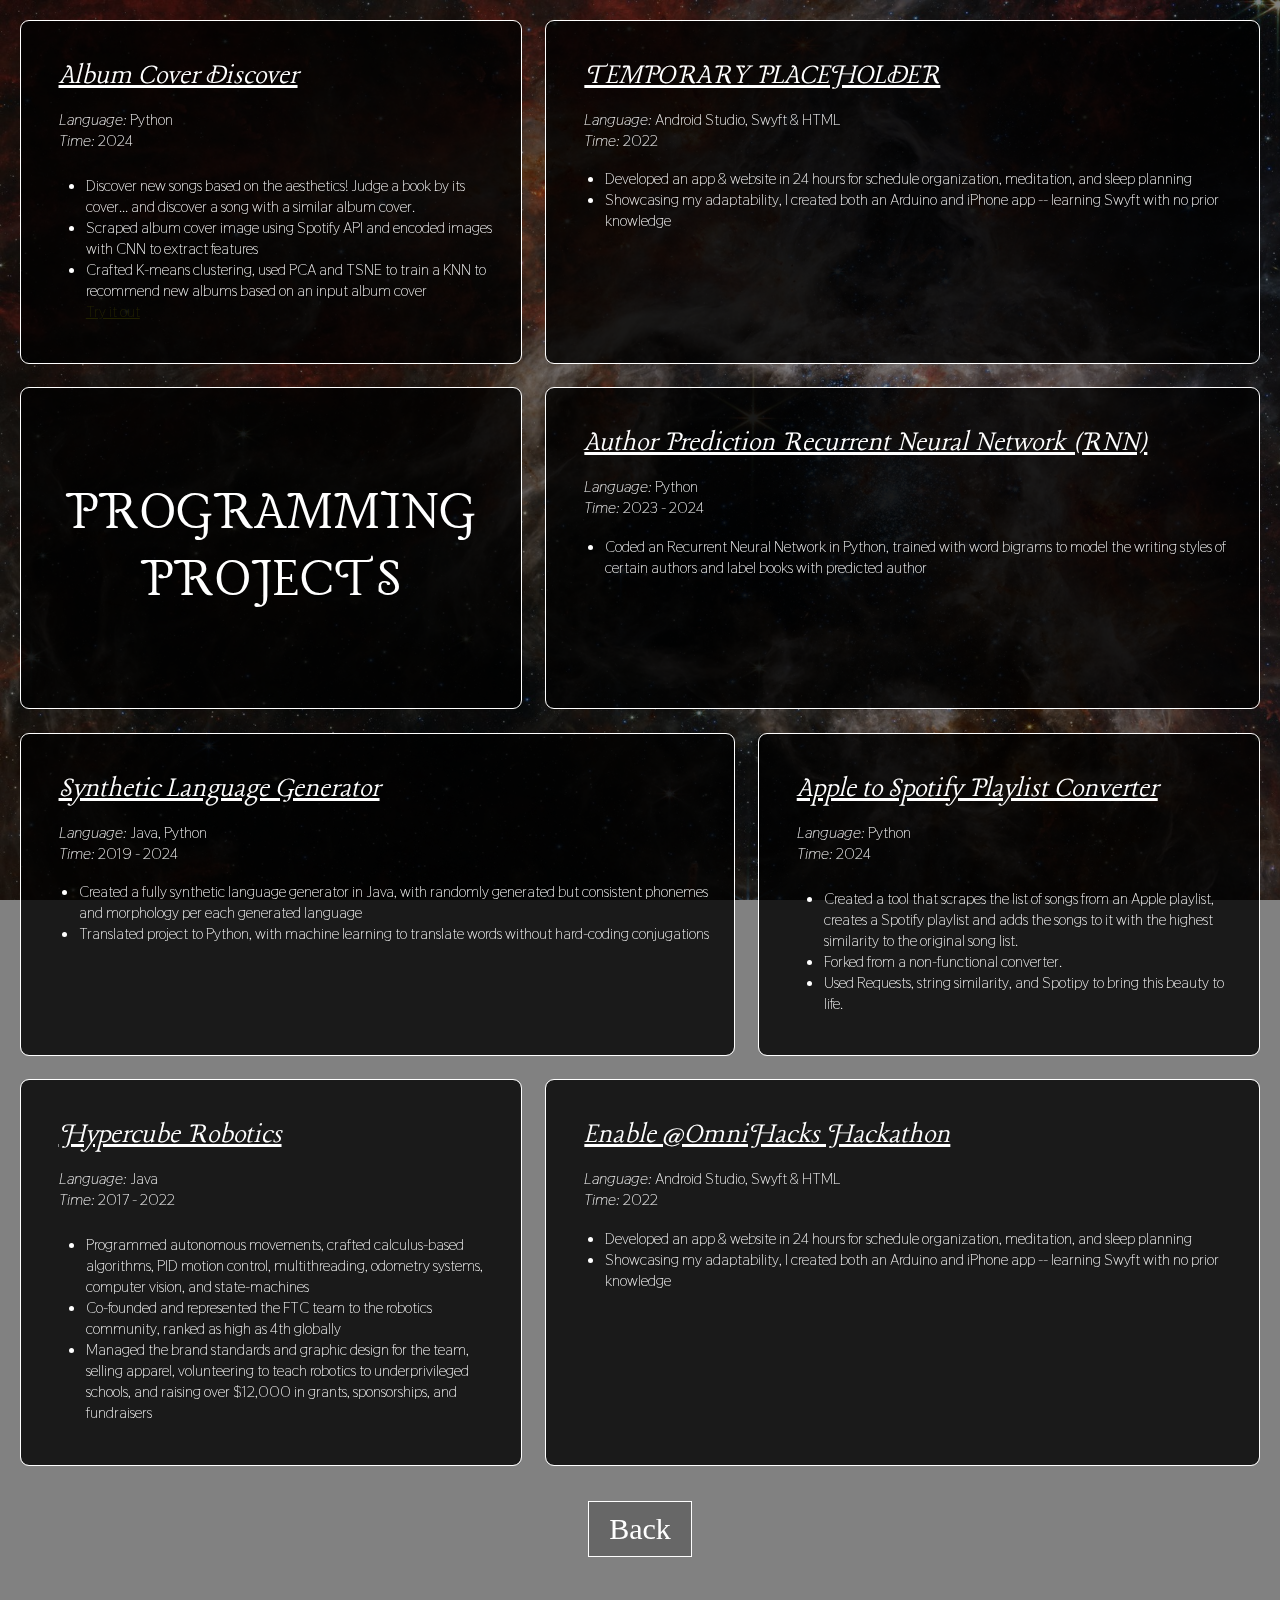
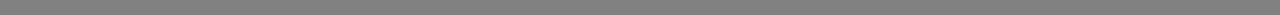
<file: coding.html>
<!DOCTYPE html>
<html>
    <head>
        <meta charset="UTF-8">
        <meta name="viewport" content="width=device-width, initial-scale=1.0">
        <title>a sky of dreams</title>
        <!-- The style.css file allows you to change the look of your web pages.
            If you include the next line in all your web pages, they will all share the same look.
            This makes it easier to make new pages for your site. -->
        <link href="/code_style.css" rel="stylesheet" type="text/css" media="all">
    </head>
    
    <body class = "bg">
        <div class="row">
            <div class="column col1">
                <container>
                <a href="https://youtu.be/ZXlYoW0oAZ8?si=2rqwXjc_SoTc_x3u" class="h2" target="_blank">Album Cover Discover</a>
                <p>
                    <i>Language:</i> Python <br>
                    <i>Time: </i> 2024 <br><br>
                    <ul>
                        <li>Discover new songs based on the aesthetics! Judge a book by its cover... and discover a song with a similar album cover.</li>
                        <li>Scraped album cover image using Spotify API and encoded images with CNN to extract features</li>
                        <li>Crafted K-means clustering, used PCA and TSNE to train a KNN to recommend new albums based on an input album cover</li>
                        <a href="album_cover_discover.html"> Try it out </a>
                    </ul>
                </p>
                </container>
            </div>

            <div class="column col2">
                <container>
                <a href="https://github.com/star-skelly/Enable" class="h2" target="_blank">TEMPORARY PLACEHOLDER</a>
                <p>
                    <i>Language:</i> Android Studio, Swyft & HTML <br>
                    <i>Time: </i> 2022 <br><br>
                    <ul>
                        <li>Developed an app & website in 24 hours for schedule organization, meditation, and sleep planning</li>
                        <li>Showcasing my adaptability, I created both an Arduino and iPhone app -- learning Swyft with no prior knowledge</li>
                    </ul>
                </container>
            </div>
        </div>
        <div class="row">
            <div class="column col1">
                <h1>Programming Projects</h1>
            </div>

            <div class="column col2">
                <container>
                <a href="https://colab.research.google.com/drive/1pOXa-u2RexVZT6YcVZYy8whgY0PNU8L4?usp=sharing" class = "h2" target="_blank">Author Prediction Recurrent Neural Network (RNN) </a>
                <p>
                    <i>Language:</i> Python <br>
                    <i>Time: </i> 2023 - 2024 <br><br>
                    <ul>
                        <li>Coded an Recurrent Neural Network in Python, trained with word bigrams to model the writing styles of certain authors and label books with predicted author</li>
                    </ul>
                </p>
                </container>
            </div>
        </div>


        <div class="row">
            <div class="column col2">
                <container>
                <a href="https://github.com/star-skelly/ML-Language-Generator/tree/main" class="h2" target="_blank">Synthetic Language Generator </a>
                <p>
                    <i>Language:</i> Java, Python <br>
                    <i>Time: </i> 2019 - 2024 <br><br>
                    <ul>
                        <li>Created a fully synthetic language generator in Java, with randomly generated but consistent phonemes and morphology per each generated language</li>
                        <li>Translated project to Python, with machine learning to translate words without hard-coding conjugations</li>
                    </ul> 
                </p>
                </container>
            </div>

            <div class="column col1">
                <container>
                <a href="https://github.com/star-skelly/AppleMusic-to-Spotify-Converter" class="h2" target="_blank">Apple to Spotify Playlist Converter</a>
                <p>
                    <i>Language:</i> Python<br>
                    <i>Time: </i> 2024 <br><br>
                    <ul>
                        <li>Created a tool that scrapes the list of songs from an Apple playlist, creates a Spotify playlist and adds the songs to it with the highest similarity to the original song list.</li>
                        <li>Forked from a non-functional converter.</li>
                        <li>Used Requests, string similarity, and Spotipy to bring this beauty to life.</li>
                    </ul>
                </p>
                </container>
            </div>
            
        </div>

        <div class="row">
            <div class="column col1">
                <container>
                <a href="https://youtu.be/ZXlYoW0oAZ8?si=2rqwXjc_SoTc_x3u" class="h2" target="_blank">Hypercube Robotics</a>
                <p>
                    <i>Language:</i> Java <br>
                    <i>Time: </i> 2017 - 2022 <br><br>
                    <ul>
                        <li>Programmed autonomous movements, crafted calculus-based algorithms, PID motion control, multithreading, odometry systems, computer vision, and state-machines</li>
                        <li>Co-founded and represented the FTC team to the robotics community, ranked as high as 4th globally</li>
                        <li>Managed the brand standards and graphic design for the team, selling apparel, volunteering to teach robotics to underprivileged schools, and raising over $12,000 in grants, sponsorships, and fundraisers</li>
                    </ul>
                </p>
                </container>
            </div>

            <div class="column col2">
                <container>
                <a href="https://github.com/star-skelly/Enable" class="h2" target="_blank">Enable @OmniHacks Hackathon</a>
                <p>
                    <i>Language:</i> Android Studio, Swyft & HTML <br>
                    <i>Time: </i> 2022 <br><br>
                    <ul>
                        <li>Developed an app & website in 24 hours for schedule organization, meditation, and sleep planning</li>
                        <li>Showcasing my adaptability, I created both an Arduino and iPhone app -- learning Swyft with no prior knowledge</li>
                    </ul>
                </container>
            </div>
        </div>
        <div class = "row">
            <a href="realms.html" class="b">Back</a>
        </div>
        
    </body>

</html>
</file>
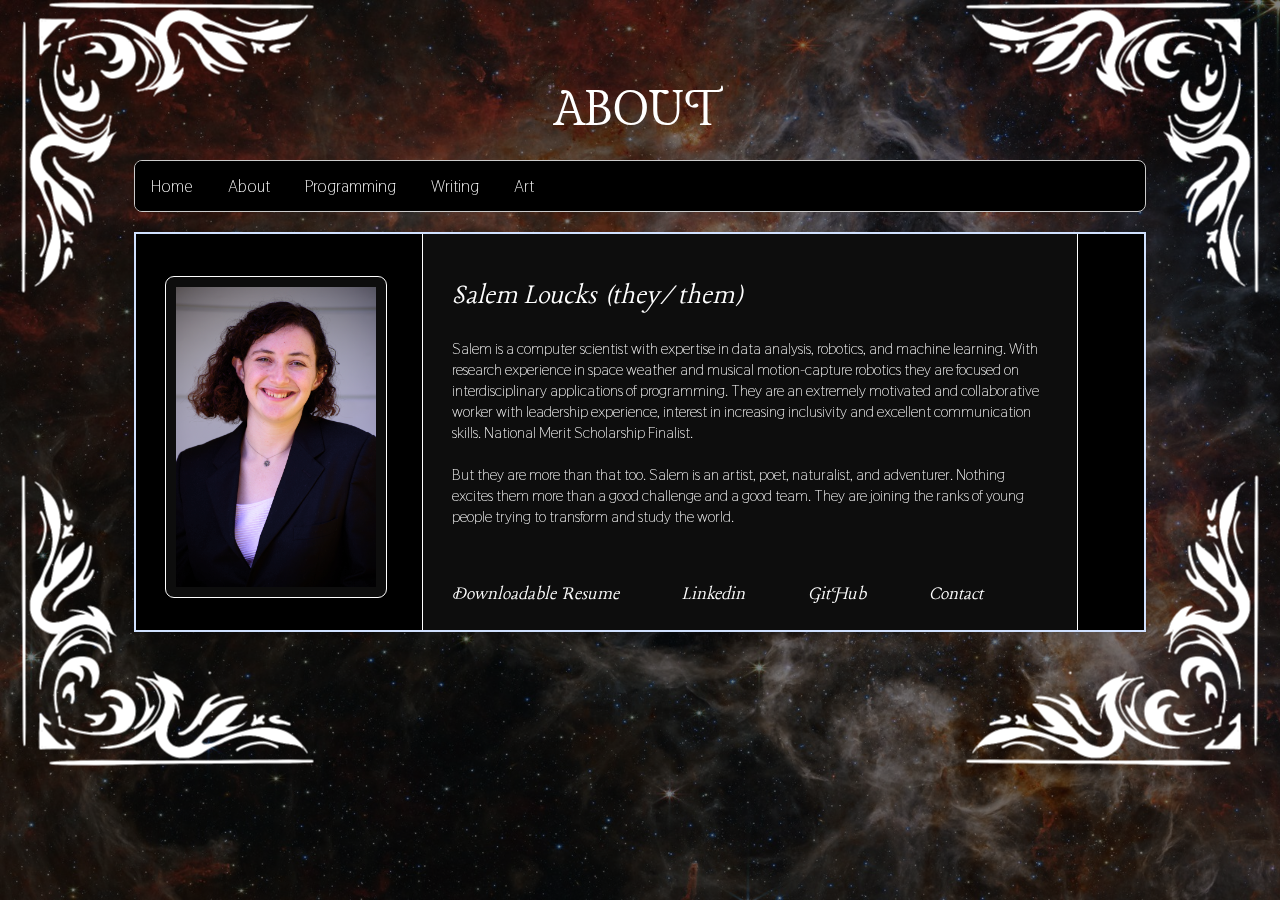
<file: realms.html>
<!DOCTYPE html>
<html>
  <head>
    <meta charset="UTF-8">
    <meta name="viewport" content="width=device-width, initial-scale=1.0">
    <title>a sky of dreams</title>
    <!-- The style.css file allows you to change the look of your web pages.
         If you include the next line in all your web pages, they will all share the same look.
         This makes it easier to make new pages for your site. -->
    <link href="/realms.css" rel="stylesheet" type="text/css" media="all">
  </head>
  <body class="bg" onload="openTab(event, 'About')">
    <img class="corner" src="/corner.png" alt = "graphic">
    <img class="botcorner" src="/corner.png" alt = "graphic">
    <img class="corner3" src="/corner.png" alt = "graphic">
    <img class="corner4" src="/corner.png" alt = "graphic">
    <h1 id="top">REALMS</h1>
    <div class="container">
      <div class="tab">
        <button class="tablinks" onclick="window.location.href='index.html';">Home</button>
        <button class="tablinks" onclick="openTab(event, 'About')">About</button>
        <button class="tablinks" onclick="openTab(event, 'Programming')">Programming</button>
        <button class="tablinks" onclick="openTab(event, 'Writing')">Writing</button>
        <button class="tablinks" onclick="openTab(event, 'Art')">Art</button>
      </div>
      <div class="scrollbox">
        <div id="About" class="tabcontent">
          <container class="row" style="margin: 20px 0">
              <div>
                <img class="headshot column" src="/headshot.jpg" alt = "picture of Salem">
              </div>
              <div class = "column" style="margin:-50px 40px;">
                <container>
                  <h2>Salem Loucks (they/them)</h2>
                  <div>
                    <p>
                    Salem is a computer scientist with expertise in data analysis, robotics, and machine learning. With research experience in space weather and musical motion-capture robotics they are focused on interdisciplinary applications of programming. They are an extremely motivated and collaborative worker with leadership experience, interest in increasing inclusivity and excellent communication skills. National Merit Scholarship Finalist.
                    <br><br>
                    But they are more than that too. Salem is an artist, poet, naturalist, and adventurer. Nothing excites them more than a good challenge and a good team. They are joining the ranks of young people trying to transform and study the world.
                    </p>
                  </div>
                  <br><br>
                  <a href="" class="b">Downloadable Resume</a>
                  <a href="" class="b">Linkedin</a>
                  <a href="" class="b">GitHub</a>
                  <a href="" class="b">Contact</a>
                </container>
              </div>
            </container>
        </div>
        <div id="Programming" class="tabcontent">
          <div class="row">
            <div class="column col1 centered">
                <h1>Featured Projects</h1>
            </div>
            <div class="column col2">
                <container>
                <a href="album_cover_discover.html" class="h2" target="_blank">Album Cover Discover</a>
                <p>
                    <i>Language:</i> Python <br>
                    <i>Time: </i> 2024 <br><br>
                    <ul>
                        <li>Discover new songs based on the aesthetics! Judge a book by its cover... and discover a song with a similar album cover.</li>
                        <li>Scraped album cover image using Spotify API and encoded images with CNN to extract features</li>
                        <li>Crafted K-means clustering, used PCA and TSNE to train a KNN to recommend new albums based on an input album cover</li>
                        <a href="album_cover_discover.html" style="font-size: 15px; padding:20px 0;"> >>>> Try it out </a>
                    </ul>
                </p>
                </container>
            </div>
        </div>

        <div class="row">
          <div class="column col2">
              <container>
              <a href="https://github.com/star-skelly/ML-Language-Generator/tree/main" class="h2" target="_blank">Synthetic Language Generator </a>
              <p>
                  <i>Language:</i> Java, Python <br>
                  <i>Time: </i> 2019 - 2024 <br><br>
                  <ul>
                      <li>Created a fully synthetic language generator in Java, with randomly generated but consistent phonemes and morphology per each generated language</li>
                      <li>Translated project to Python, with machine learning to translate words without hard-coding conjugations</li>
                  </ul> 
              </p>
              </container>
          </div>

          <div class="column col1">
              <container>
              <a href="https://github.com/star-skelly/AppleMusic-to-Spotify-Converter" class="h2" target="_blank">Apple to Spotify Playlist Converter</a>
              <p>
                  <i>Language:</i> Python<br>
                  <i>Time: </i> 2024 <br><br>
                  <ul>
                      <li>Created a tool that scrapes the list of songs from an Apple playlist, creates a Spotify playlist and adds the songs to it with the highest similarity to the original song list.</li>
                      <li>Forked from a non-functional converter.</li>
                      <li>Used Requests, string similarity, and Spotipy to bring this beauty to life.</li>
                  </ul>
              </p>
              </container>
          </div>
          
      </div>


        <div class="row">
            <div class="column col2">
                <container>
                <a href="https://colab.research.google.com/drive/1pOXa-u2RexVZT6YcVZYy8whgY0PNU8L4?usp=sharing" class = "h2" target="_blank">Author Prediction Recurrent Neural Network (RNN) </a>
                <p>
                    <i>Language:</i> Python <br>
                    <i>Time: </i> 2023 - 2024 <br><br>
                    <ul>
                        <li>Coded an Recurrent Neural Network in Python, trained with word bigrams to model the writing styles of certain authors and label books with predicted author</li>
                    </ul>
                </p>
                </container>
            </div>
        </div>
        <div class="row">
            <div class="column col1">
                <container>
                <a href="https://youtu.be/ZXlYoW0oAZ8?si=2rqwXjc_SoTc_x3u" class="h2" target="_blank">Hypercube Robotics</a>
                <p>
                    <i>Language:</i> Java <br>
                    <i>Time: </i> 2017 - 2022 <br><br>
                    <ul>
                        <li>Programmed autonomous movements, crafted calculus-based algorithms, PID motion control, multithreading, odometry systems, computer vision, and state-machines</li>
                        <li>Co-founded and represented the FTC team to the robotics community, ranked as high as 4th globally</li>
                        <li>Managed the brand standards and graphic design for the team, selling apparel, volunteering to teach robotics to underprivileged schools, and raising over $12,000 in grants, sponsorships, and fundraisers</li>
                    </ul>
                </p>
                </container>
            </div>

            <div class="column col2">
                <container>
                <a href="https://github.com/star-skelly/Enable" class="h2" target="_blank">Enable @OmniHacks Hackathon</a>
                <p>
                    <i>Language:</i> Android Studio, Swyft & HTML <br>
                    <i>Time: </i> 2022 <br><br>
                    <ul>
                        <li>Developed an app & website in 24 hours for schedule organization, meditation, and sleep planning</li>
                        <li>Showcasing my adaptability, I created both an Arduino and iPhone app -- learning Swyft with no prior knowledge</li>
                    </ul>
                </container>
            </div>
        </div>
        </div>
        <div id="Art" class="tabcontent">
        </div>
        <div id="Writing" class="tabcontent">
          <div class = "row column">
            <h2 style="margin:-15px; text-transform: capitalize;"><i>Awards</i></h2>
          </div>
          <div class="row">
            <div class = "column col2">
              <container>
                <h2 class = "awards">Poetry Awards</h2>
                <ul>
                  <li>Caldwell Written Award, 1st place --- for <i>the Blue Glass Poetry Collection</i></li>
                  <li>Caldwell Performance Award, 4th place --- for <i>broken window glass</i></li>
                  <li>Hopwood Weisberg Award, 2nd Place --- for <i>Oh Dear Life</i></li>
                  <li>Roger M Jones Honorable Mention --- for <i>the Memories of a Fallen God Poetry Collection</i></li>
                  <li>Advancing Climate Education Art, 3rd place --- for <i>The Cycle of Fumes</i></li>
                  <li>Science As Art, Honorable Mention --- for <i>Against One</i></li>
                </ul>
              </container>
            </div>
            <div class = "column col1">
              <container>
                <h2 class = "awards">Fiction Awards</h2>
                <p>Cooley Fiction Writing Award, 2nd Place --- for <i>The Gnarled Branches of the Deacon Family Tree</i></p>
              </container>
            </div>
          </div>
          
          <div class = "row column">
            <h2 style="margin:-15px; text-transform: capitalize;"><i>Selected Fiction</i></h2>
          </div>


          <div class="row">
            <div class = "column col1">
              <container>
                <h2 class = "awards">Gnarled Branches of the Deacon Family Tree</h2>
                <p>This story explores a wandering poet's childhood and relationship with her brother. 
                From street fights to druidic fire, trucking to train hopping, it is a story of strange magics.<br><br>
                I began writing this as the backstory to my graphic novel, set in an urban fantasy California. 
                But the richness of the family history and of sibling's love soon spilled out into a story much farther reaching than I expected.
                It's a story for the unheard kids, dropouts, loners, and weirdos. And who was I, if not one of those loners? <br><br>
                I'm still working on this story but it holds a really special place in my heart.
              </p>
              </container>
            </div>
            <div class = "column col2">
              <container>
                <h2 class = "awards">The Winged Creatures</h2>
                <p>My biggest project right now, this story is deeply character driven. 
                  It centers around the goth band <i>The Winged Creatures</i> in NYC throughout the decades.
                  The drummer is Tango/Luna, a nihilist vampire who steals memories and is looking to be worshipped.
                  The singer & guitarist is Bristol, a deeply unserious punk kid who has a bad habit of slipping through time and space.
                  Lastly, the bassist is Flower-Hands, a creature grown from the woods and the trinkets of love that humans left behind.
                  To say they look at life differently would be the understatement of the century.
                  <br><br>
                  They each search to scrape their own life, ideas of god and love in each other and in the city of their music.
                  I want this story to also be a tribute to cities in general, the vast masses of humanity that gather in clubs and concerts,
                  mingling and living life in a thousand different ways.
                  This story is shaping up to be a full novel, hopefully finished in a couple of years.
                </p>
              </container>
            </div>
          </div>


          <div class = "row column">
            <h2 style="margin:-15px; text-transform: capitalize;"><i>Selected Poems</i></h2>
          </div>
          <div class="row">
            <div class = "column col1">
              <container>
                <h2 class = "awards">Oh Dear Life</h2>
                <p>poem here</p>
              </container>
            </div>
            <div class = "column col2">
              <container>
                <h2 class = "awards">Sanctuary</h2>
                <p>The leaves slither through the dusting of mist,<br>
                  whisper of rain until the sky gives in.<br>
                  Hold tight, hold warm<br>
                  in the rusting greens.<br><br>
                  
                  Their gentle symphony murmurs<br>
                  that this is safer <br>
                  than any four walls will ever be.<br>
                  No matter how bright,<br>
                  covered in murals and memories,<br>
                  those walls will never hold you<br>
                  like these kind elders will.<br><br>
                  
                  They tilt their heads up in clouds tall,<br>
                  rock you gently to the lullaby of fall.<br>
                  Next to them you are but a living dirt speck,<br>
                  the smallest centipede<br>
                  buried in rotting leaves.<br><br>
                  
                  Mycelium expands.<br>
                  Tiny creature, you <br>
                  are held in equal esteem.<br>
                  </p>
              </container>
            </div>
          </div>

          <div class="row">
            <div class = "column col2">
              <container>
                <h2 class = "awards">The Cycle of Fumes</h2>
                <p>I split my hand along the line of blood<br>
                  dripping from your oil fire<br>
                  Yours I say<br>
                  as if it is not the oil of<br>
                  <i>my</i> bubbling charring skin<br>
                  <i>my</i> black trash bags
                  <i>my</i> fossils, melted to blurry photographs<br>
                  <br>
                  I crave the ocean I say<br>
                  Crave the calm of continuous crash<br>
                  the sand sinking into my nose and tongue<br>
                  until it washes away all excrements of artificiality<br>
                  strips away rags of clothing<br>
                  below the constant tide<br>
                  <br>
                  Can you tell I've been reading about the challenge of human bodies?<br>
                  It's all a satire to survive<br>
                  Satire to pretend we are not all<br>
                  drowning in the fumes<br>
                  <br>
                  fumes of hallucinogenic hospital beds<br>
                  that calcify into the grass, the stones<br>
                  that circle circle<br>
                  <br>
                  tainted by microplastics in my<br>
                  ocean you dunk the speaker<br>
                  & blast away the oil spill<br>
                  the turtles in six-packs in fishermen's nets<br>
                  to hear the boom & bass & wipe the salt<br>
                  out of red-eyed raccoon eyes & septum sniffle<br>
                  out of the dysfunction.<br>
                  <br>
                  This is the dysfunct.<br>
                  The de facto defunct you wonder what it means<br>
                  to be circular as you see your tail eat your head<br>
                  And your cat sleeps in the dog bed and your dog tries so very hard<br>
                  to contort her bones to sleep into cat beds.<br>
                  <br>
                  Okay.<br>
                  One page left.<br>
                  Can you read any less?<br>
                  Anarchy holds a certain wish<br>
                  for Trees & Trees & Trees in your<br>
                  SMS texts & radio towers<br>
                  & the CIA wades through the endless<br>
                  to-do lists & the endless<br>
                  cardboard signs<br>
                  proffered at book-holding<br>
                  addicts watching stop signs instead.<br>
                  <br>
                  Okay one page left.<br>
                  Are you with me here?<br>
                  It's narrative now, data now, structure now.<br>
                  The signatures are bleeding out in paper binding into the<br>
                  burning hijabs doxed on the rubble floor next to<br>
                  the white-mangled open heart,<br>
                  surgically stripped of color<br>
                  into meditative grayscale-<br>
                  _____________and back<br>
                  _______to the boxcars<br>
                  __to the lumbering beasts<br>
                  through the fields of wheat<br>
                  in their hunks of meat and machine<br>
                  all under the great sky<br>
                  of the global imaginary.<br>
                  <br>
                  Okay there's one space left for us to get it right!<br>
                  The hopeful marching - coffee houses!<br>
                  into concerts!<br>
                  into rushing the field!<br>
                  the fall of currency!<br>
                  from the illusion of consciousness!<br>
                  <br>
                  One scrap left-<br>
                  So tell me, do you see me<br>
                  (do you see a human)<br>
                  in these CVS receipts and origami cranes?<br>
                  <br>
                  Here.<br>
                  One moment left here.<br>
                  <br>
                  Listen, it's<br>
                  diagnosis: lobotomy<br>
                  prescription: fiction restriction addiction<br>
                  I on the I of the Ion<br>
                  Turning the excitement of the smallest unit<br>
                  out and away from the<br>
                  blinding sun.<br>
                  <br>
                  I sit, yes I, I and not<br>
                  not you here.<br>
                  I I I sit on the tidy-mess<br>
                  and grab little wooden blocks<br>
                  of words together.<br>
                  <br>
                  Their Legos<br>
                  build into<br>
                  some<br>
                  something. Just some<br>
                  something.<br>
                  <br>
                  And for the moment,<br>
                  that's enough.<br>
                  <br>
                  Enough to turn to the sun<br>
                  turn to the ocean<br>
                  the fumes,<br>
                  the pretend,<br>
                  <br>
                  and raise your hand<br>
                  from the blood.</p>
              </container>
            </div>
            <div class = "column col1">
              <container>
                <h2 class = "awards">broken window glass</h2>
                <p>broken window glass under my boot treads<br>
                  leather black against tinted glass green<br>
                  i think this break-in<br>
                  stole the snow<br><br>

                  they litter their sidewalks with cracked ink<br>
                  evidence of crime<br>
                  'gainst nature and time<br>
                  they hate it (the cold the snow)<br>
                  tell me to break<br>
                  my windows smash<br>
                  my mirrors<br>
                  toss the shards to sidewalk cures<br><br>

                  glasses down i don't wanna break the ice<br>
                  lips spread teeth out in the white<br>
                  incisors bite down<br>
                  can't you see i'm smiling bright?<br>
                  don't take my clothes at their black worth<br>
                  i'm enjoying all this sight<br>
                  throwing keys against the ice i'd rather<br>
                  lick the falling rice<br>
                  than smash my face in a clear glass<br>
                  window<br><br>

                  detritus of the burglary<br>
                  crunching shards against the heel<br>
                  of feet they'd cut in summertime<br><br>

                  maybe in a minute a month<br>
                  i'll break the frosted windows crack<br>
                  my blue glasses and<br>
                  scream and shatter and throw it all<br>
                  to the sidewalks show it all<br>
                  my magnificent theft of winter<br>
                  thought<br>
                  the breakin and breakout will be all<br>
                  that is left<br><br>

                  maybe in a second a semester<br>
                  i'll sit in my room and sprinkle broken glass<br>
                  on my toast and tea<br>
                  and cuddle the dead heaters heart at last<br><br>

                  but somehow i think<br>
                  i'd rather the joyride<br>
                  to the breakin<br>
                  i'd prefer the snow<br>
                  to the salt<br>
                  the impulse flow<br>
                  to the controlled stall<br><br>

                  so keep your broken glass to<br>
                  yourself your burgled cars<br>
                  to your own health<br>
                  i'll walk in the white<br><br>

                  i like the bite</p>
              </container>
            </div>
          </div>
          
          
          
        </div>
      </div>
    </div>
    <script>
      function openTab(evt, tabName) {
        var i, tabcontent, tablinks;
        tabcontent = document.getElementsByClassName("tabcontent");
        for (i = 0; i < tabcontent.length; i++) {
          tabcontent[i].style.display = "none";
        }
        tablinks = document.getElementsByClassName("tablinks");
        for (i = 0; i < tablinks.length; i++) {
          tablinks[i].className = tablinks[i].className.replace(" active", "");
        }
        document.getElementById(tabName).style.display = "block";
        evt.currentTarget.className += " active";
        document.getElementById("top").innerHTML = tabName;
      }
      </script>

  </body>
</html>
</file>
<file: code_style.css>
/* CSS is how you can add style to your website, such as colors, fonts, and positioning of your
   HTML content. To learn how to do something, just try searching Google for questions like
   "how to change link color." */

/* import google fonts here, also TODO: figure out single line comments*/
@import url('https://fonts.googleapis.com/css2?family=Kalnia+Glaze:wght@100&family=Lancelot&family=Thasadith:ital,wght@0,400;0,700;1,400;1,700&display=swap');

.bg {
    background-repeat: no-repeat;
    background-image: url('webbstars.jpg');
	background-blend-mode:multiply;
	background-color: rgb(129, 129, 129);
    background-attachment: fixed;
    background-size: cover;
	filter:hue-rotate(180deg);
}

h1{
    font-size: 60px;
    color:white;
    z-index:10;
    position: relative;
    text-align: center;
	display: table;
    padding: 15px 0;
	text-transform: uppercase;
	font-family: 'Lancelot', serif;
    font-weight:100;
}

.h2 {
    color: white;
	font-size:30px;
	font-family: 'Lancelot', serif;
    font-style: italic;
    font-weight: 100;
}

p {
	font-family: 'Thasadith', sans-serif;
}

ul {
    font-family: 'Thasadith', sans-serif;
    margin:-3%;
}


a.b:link, a.b:visited {
	color: white;
	font-size:30px;
	text-align: center;
	text-decoration: none;
	padding:10px;
	padding-left: 20px;
	padding-right: 20px;
	background-color: rgba(0, 0, 0, 0.2);
	outline-color: white;
	outline-style:solid;
	outline-width: 1px;
	z-index: 10;
    margin: 2% 0% 4% 0%;
}

@keyframes zoom_button {
	from {padding:10px;
		padding-left: 20px;
		padding-right: 20px;}
	to {padding:15px;
		padding-left: 25px;
		padding-right: 25px;}
  }

a:hover{
	
	animation-name: zoom_button;
	animation-duration: 500ms;
	animation-fill-mode: forwards;
	color: white;
	font-size:30px;
	text-align: center;
	text-decoration: none;
	background-color: rgba(0, 0, 0, 0.2);
	outline-color: white;
	outline-style:solid;
	outline-width: 1px;
}

.row {
  display: flex;
  justify-content: center;
}

.column {
    outline-color: white;
	outline-style:solid;
	outline-width: 1px;
    display: flex;
    background-color: rgba(0, 0, 0, 0.8);
    border-radius: 8px;
    color:white;
    margin:1%;
    padding:3%;
}

.col1{
    justify-content: center;
    flex: 40%;
}

.col2{
    flex: 60%;
    justify-content: left;
}
</file>
<file: realms.css>
@import url('https://fonts.googleapis.com/css2?family=Kalnia+Glaze:wght@100&family=Lancelot&family=Thasadith:ital,wght@0,400;0,700;1,400;1,700&display=swap');

* {
  box-sizing: border-box;
}

body {
  background-color: black;
  color: white;
  font-family: "Lancelot", serif;
  font-weight: 100;
}

h1{
    font-size: 110px;
    color:white;
    z-index:10;
    position: relative;
    text-align: center;
	display: table;
	margin: 5% auto 0;
	text-transform: uppercase;
	font-family: 'Lancelot', serif;
}

.corner {
    position: absolute;
	bottom: 120px;
	right: -100px;
    transform: scale(-0.5, 0.5) translate(-100px, -100px);
    filter:brightness(100);
    z-index:-10;
  }
  
.botcorner {
    position: absolute;
    bottom: -250px;
	right: -100px;
    transform: scale(-0.5, -0.5) translate(-100px, -100px);
    filter:brightness(100);
    z-index:-10;
}

.corner3 {
	position: absolute;
	bottom: -250px;
	left: -100px;
	transform: scale(0.5, -0.5) translate(-100px, -100px);
	filter:brightness(100);
	z-index:-10;
}
  
.corner4 {
	position: absolute;
	bottom: 120px;
	left: -100px;
	transform: scale(0.5, 0.5) translate(-100px, -100px);
	filter:brightness(100);
	z-index:-10;
}

.scrollbox {
    background-color: #000000;
    border: 2px solid #F3E2AC;
    padding: 15px;
    margin-top: 20px;
    width: 100%;
    height: 400px;
    overflow-y: auto;
    box-shadow: 0 2px 5px rgba(0, 0, 0, 0.1);
}

/* Scrollbar Styles */
.scrollbox::-webkit-scrollbar {
    width: 12px;
}

.scrollbox::-webkit-scrollbar-track {
    background: #f1f1f1;
}

.scrollbox::-webkit-scrollbar-thumb {
    background: #F3E2AC;
}

.scrollbox::-webkit-scrollbar-thumb:hover {
    background: #F3E2AC;
}

/* For Firefox */
.scrollbox {
    scrollbar-width: thin;
    scrollbar-color: #F3E2AC #f1f1f1;
}

@media screen and (max-width: 600px) {
    .scrollbox {
        height: 150px;
    }
}

.container {
    padding: 0 10% 0 10%;
}


a:link, a:visited {
    color: white;
    font-size:30px;
    text-align: center;
    text-decoration: none;
    padding:10px;
    padding-left: 20px;
    padding-right: 20px;
  }

  
a:hover{
    animation-name: zoom_button;
    animation-duration: 500ms;
    font-style:underline;
    animation-fill-mode: forwards;
    color: rgb(200, 230, 255);
    font-size:30px;
    text-align: center;
    text-decoration: none;
}


a.b:link, a.b:visited, a.b:hover {
    font-size:20px;
    font-style: italic;
    margin-left: -20px;
    padding-right: 60px;
}

.tab {
    overflow: hidden;
    border: 1px solid #ccc;
    background-color: #000000;
    border-radius: 8px;
    color: white;
    font-family: 'Thasadith', sans-serif;
}
  
/* Style the buttons inside the tab */
.tab button {
    color: inherit;
    background-color: inherit;
    border: none;
    outline: none;
    cursor: pointer;
    padding: 14px 16px;
    transition: 0.3s;
    font-size: 17px;
    font-family: 'Thasadith', sans-serif;
}

/* Change background color of buttons on hover */
.tab button:hover {
    font-family: 'Thasadith', sans-serif;
    background-color: rgb(255, 255, 255);
    padding: 10px 12px;
    margin:4px;
    color: black;
    border-radius: 4px;
    font-style: italic;
}

/* Create an active/current tablink class */
.tab button.active {
    font-family: inherit;
    font-weight:800px;
}

/* Style the tab content */
.tabcontent {
    display: none;
    padding: 6px 12px;
    color: white;
    border: none;
}


.row {
    display: flex;
    justify-content: center;
}
  
.column {
    outline-color: rgba(255, 255, 255);
    outline-style:solid;
    outline-width: 1px;
    display: flex;
    background-color: rgba(255, 255, 255, 0.05);
    border-radius: 8px;
    color:white;
    margin:1%;
    padding:3%;
}
  
  .col1{
      justify-content: left;
      flex: 40%;
  }
  
  .col2{
      flex: 60%;
      justify-content: left;
  }

  .bg {
    background-repeat: no-repeat;
    background-image: url('webbstars.jpg');
	background-blend-mode:multiply;
	background-color: rgb(129, 129, 129);
    background-attachment: fixed;
    background-size: cover;
	filter:hue-rotate(180deg);
}

h1{
    font-size: 60px;
    color:white;
    z-index:10;
    position: relative;
    text-align: center;
	display: table;
    padding:15px;
    text-transform: uppercase;
	font-family: 'Lancelot', serif;
    font-weight:100;
}

h2 {
    color: white;
	font-size:30px;
	font-family: 'Lancelot', serif;
    font-style: italic;
    font-weight: 100;
}

p {
	font-family: 'Thasadith', sans-serif;
}

ul {
    font-family: 'Thasadith', sans-serif;
    margin:-2%;
}

.headshot {
	filter:hue-rotate(-180deg);
    width:220px;
    padding:10px;
}

.centered {
    justify-content: center;
}

.awards {
    margin:-10px 0 10px 0;
}
</file>
